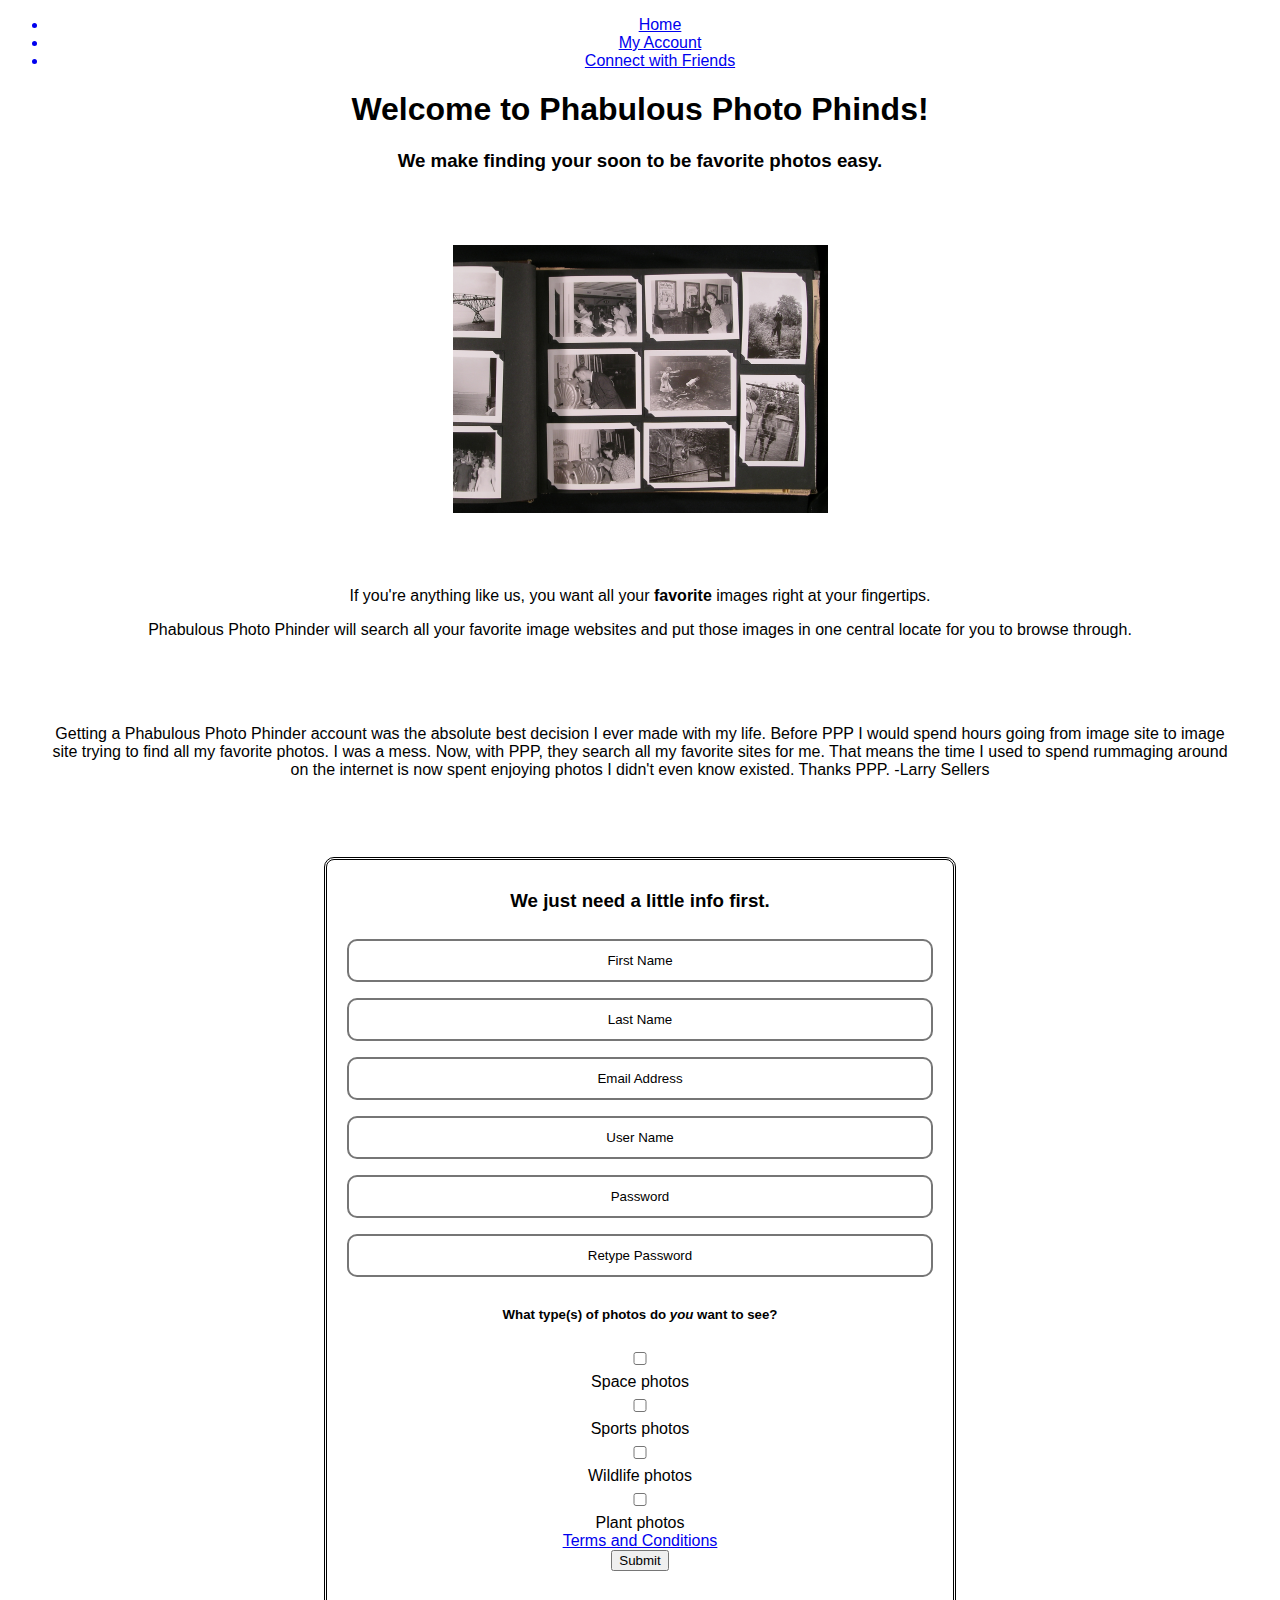
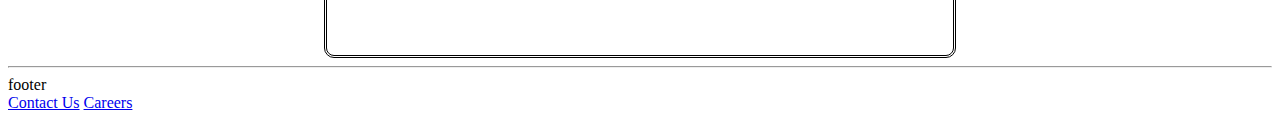
<file: account_creation/account_creation.html>
<!DOCTYPE html>
<html lang="en">
	<head>
		<link rel="stylesheet" type="text/css" href="./creation_css/creation_style.css">
		<meta charset="UTF-8">
		<title>Phabulous Photo Phinder</title>
	</head>
	<body>
	
	
	
		
		<div class="wrap">	
			<ul>
				<a href="#home" id="link"><li>Home</li></a>
				<a href="#account"><li>My Account</li></a>
				<a href="#connect"><li>Connect with Friends</li></a>
			</ul>

			<h1>Welcome to Phabulous Photo Phinds!</h1>
			<h3>We make finding your soon to be favorite photos easy.</h3>
			<br />
			<br />
			<br />
			<div class="image">
				<img src="./images/blank_photo_album.jpg" alt="Photo Album" width="375" height="268"></img>
			</div>
			<br />
			<br />
			<br />
			<p>If you're anything like us, you want all your <strong>favorite</strong> images right at your fingertips.</p>
			<p>Phabulous Photo Phinder will search all your favorite image websites and put those images in one central locate for you to browse through.</p>			
			<br />
			<br />
			<br />
			<blockquote>Getting a Phabulous Photo Phinder account was the absolute
			best decision I ever made with my life. Before PPP I would spend hours
			going from image site to image site trying to find all my favorite photos.
			I was a mess. Now, with PPP, they search all my favorite sites for me. That means the time I used
			to spend rummaging around on the internet is now spent enjoying photos I didn't even know existed.
			Thanks PPP.
			
			-Larry Sellers</blockquote>
			<br />
			<br />
			<br /> 
				<div class="container">
					<div class="rsvp">
						<h3>We just need a little info first.</h3>
						<form action="" method="post">
							<input class="rsvp" type="text" value="First Name" placeholder="First Name">
							<br />
							<input class="rsvp" type="text" value="Last Name" placeholder="Last Name">
							<br />
							<input class="rsvp" type="text" value="Email Address" placeholder="Email Address">
							<br />
							<input class="rsvp" type="text" value="User Name" placeholder="User Name">
							<br />
							<input class="rsvp" type="text" value="Password" placeholder="Password">
							<br />				
							<input class="rsvp" type="text" value="Retype Password" placeholder="Retype Password">
							<br />								
							<h5>What type(s) of photos do <em>you</em> want to see?</h5>
							<input class="rsvp" type="checkbox" value="Photo Type"> Space photos
							<br />
							<input class="rsvp" type="checkbox" value="Photo Type"> Sports photos
							<br />
							<input class="rsvp" type="checkbox" value="Photo Type"> Wildlife photos
							<br />
							<input class="rsvp" type="checkbox" value="Photo Type"> Plant photos
							<div class="form-spacer">

								<a href="Terms and Conditions" class="links">Terms and Conditions</a>

							</div>
							<div>
								<input type="submit" value="Submit">
											<br />
							<br />
							<br />
							<br />
							<br />
							</div>
							
						</form>	
					</div>
				</div>	
		</div>
	
	
	
		<hr>
		<div id="footer">
			footer
			<br />
			<a href="Contact Us" class="links">Contact Us</a>
			<a href="Careers" class="links">Careers</a>
		</div>	
	
	</body>
</html>
</file>
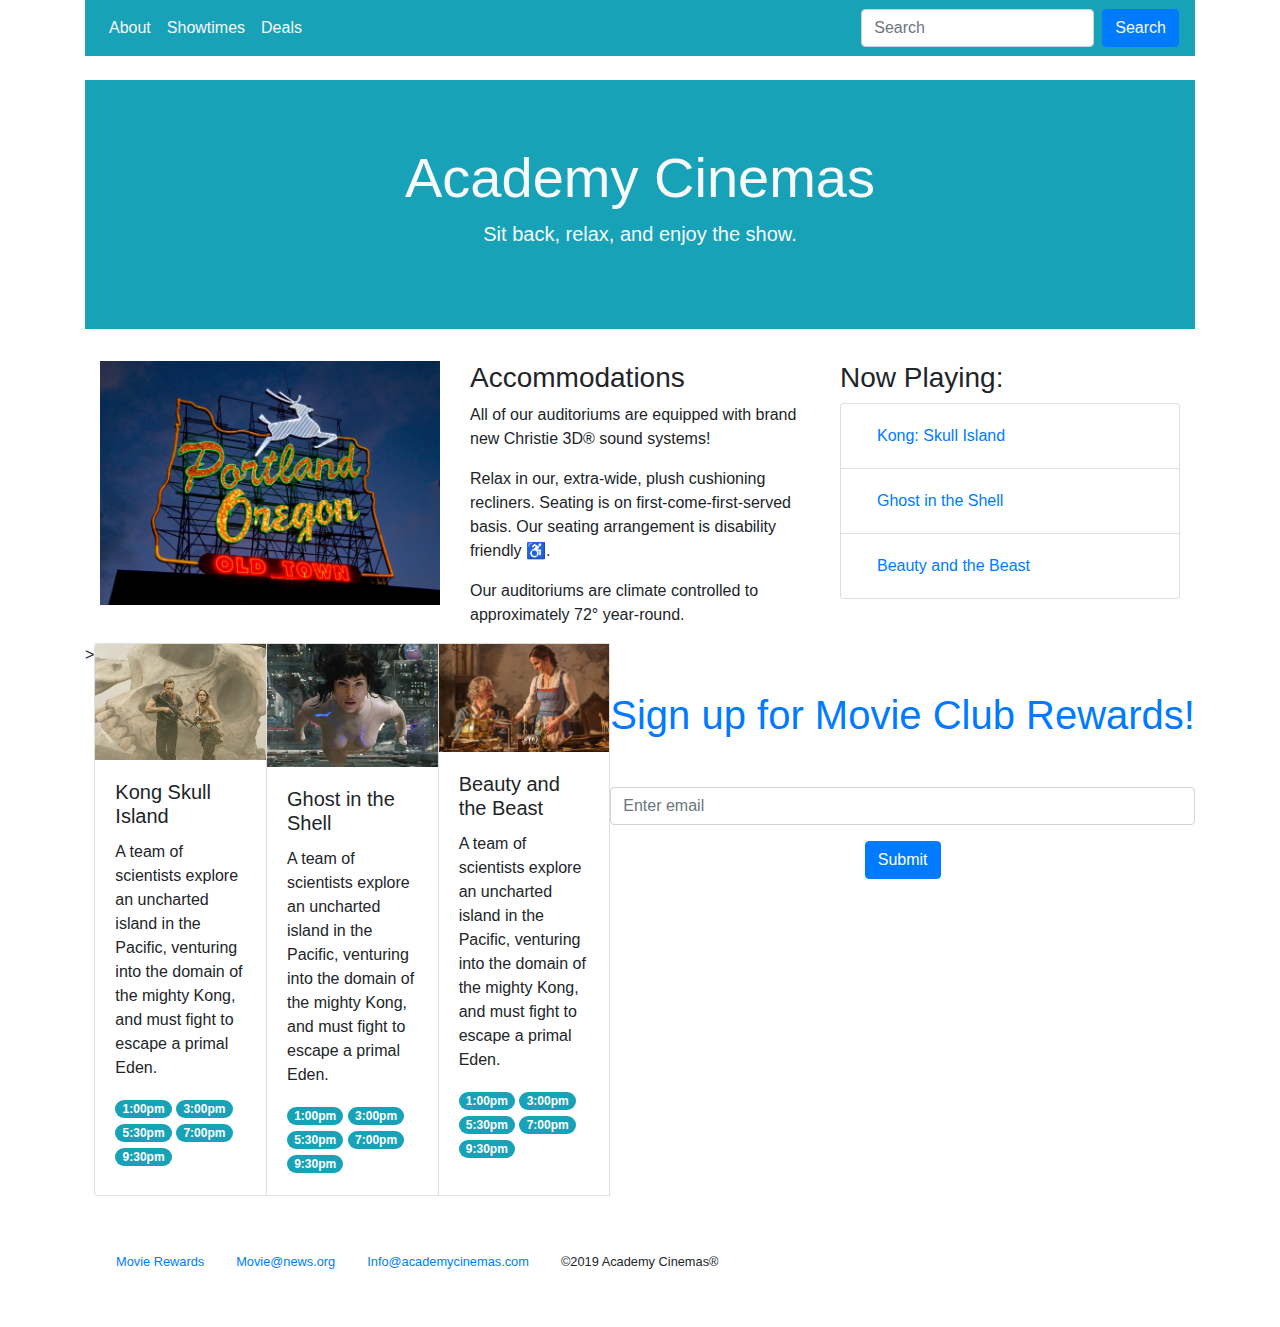
<file: project_folder/academy_cinemas.html>
<!doctype html>
<html lang="en">
  <head>
    <!-- Required meta tags -->
    <meta charset="utf-8">
    <meta name="viewport" content="width=device-width, initial-scale=1, shrink-to-fit=no">

    <!-- Bootstrap CSS -->
    <link rel="stylesheet" href="https://maxcdn.bootstrapcdn.com/bootstrap/4.0.0/css/bootstrap.min.css" integrity="sha384-Gn5384xqQ1aoWXA+058RXPxPg6fy4IWvTNh0E263XmFcJlSAwiGgFAW/dAiS6JXm" crossorigin="anonymous">

    <title>Academy Cinemas</title>
  </head>
  <body>

    <!-- page content -->
    <div class="container">

        <!--navigation-->
        <nav class="navbar navbar-expand-lg navbar-light bg-info">

            <button class="navbar-toggler" type="button" data-toggle="collapse" data-target="#navbarSupportedContent" aria-controls="navbarSupportedContent" aria-expanded="false" aria-label="Toggle navigation">
              <span class="navbar-toggler-icon"></span>
            </button>
      
            <div class="collapse navbar-collapse" id="navbarSupportedContent">
              <ul class="navbar-nav mr-auto">
                <li class="nav-item active">
                  <a class="nav-link text-light" href="#about">About</a>
                </li>
                <li class="nav-item active">
                  <a class="nav-link text-light" href="#">Showtimes</a>
                </li>
                <li class="nav-item active">
                  <a class="nav-link text-light" href="#deals">Deals</a>
                </li>
              </ul>
              <form class="form-inline my-2 my-lg-0">
                <input class="form-control mr-sm-2" type="search" placeholder="Search" aria-label="Search">
                <button class="btn btn-primary my-2 my-sm-0 text-light" type="submit">Search</button>
              </form>
            </div>
          </nav>
        <!-- /natigation -->

        <!-- jumbotron -->
          <div class="jumbotron jumbotron-fluid text-center bg-info mt-4 hidden-md-down">
              <div class="container">
                <h1 class="display-4 text-light">Academy Cinemas</h1>
                <p class="lead text-light">Sit back, relax, and enjoy the show.</p>
              </div>
            </div>
        <!-- /jumbotron -->

        <!--main content -->
            <div class="container">
            <div id="about">
              <div class="row">
                <div class="col-sm">
                  <img class="img-fluid" src="./img/pdx.jpg" alt=""/>
                </div>
                <div class="col-sm">
          
                  <h3>Accommodations</h3>
                  <p>All of our auditoriums are equipped with brand new Christie 3D&reg; sound systems!</p>
                  <p>Relax in our, extra-wide, plush cushioning recliners. Seating is on first-come-first-served basis. Our seating arrangement is disability friendly &#9855;.</p>
                  <p>Our auditoriums are climate controlled to approximately 72&deg; year-round.</p>
  
                </div>
                <div class="col-sm">
                  
                  <h3>Now Playing:</h3>
                  <ul class="list-group">
                      <li class="list-group-item">
                          <a class="nav-link" href="#">Kong: Skull Island</a>
                      </li>
                      <li class="list-group-item">
                          <a class="nav-link" href="#">Ghost in the Shell</a>
                      </li>
                      <li class="list-group-item">
                          <a class="nav-link" href="#">Beauty and the Beast</a>
                      </li>                        
                    </ul>
                  </div>
                </div>
              </div>
              </div>

              <!-- showtimes -->

              <div class="card-group" id="showtimes">>
                <div class="card">  
                  <img class="card-img-top" src="./img/kongskullisland.jpg" alt="kong skull island">
                  <div class="card-body">
                    <h5 class="card-title">Kong Skull Island</h5>
                    <p class="card-text">A team of scientists explore an uncharted island in the Pacific, venturing into the domain of the mighty Kong, and must fight to escape a primal Eden.</p>
                    <span class="badge badge-pill badge-info">1:00pm</span>
                    <span class="badge badge-pill badge-info">3:00pm</span>
                    <span class="badge badge-pill badge-info">5:30pm</span>
                    <span class="badge badge-pill badge-info">7:00pm</span>
                    <span class="badge badge-pill badge-info">9:30pm</span>
                  </div>
                </div>
                <div class="card" style="width: 18rem;">
                    <img class="card-img-top" src="./img/ghostintheshell.jpg" alt="ghost in the Shell">
                    <div class="card-body">
                      <h5 class="card-title">Ghost in the Shell</h5>
                      <p class="card-text">A team of scientists explore an uncharted island in the Pacific, venturing into the domain of the mighty Kong, and must fight to escape a primal Eden.</p>
                      <span class="badge badge-pill badge-info">1:00pm</span>
                      <span class="badge badge-pill badge-info">3:00pm</span>
                      <span class="badge badge-pill badge-info">5:30pm</span>
                      <span class="badge badge-pill badge-info">7:00pm</span>
                      <span class="badge badge-pill badge-info">9:30pm</span>
                    </div>
                  </div>
                  <div class="card" style="width: 100rem;">
                      <img class="card-img-top" src="./img/beautyandthebeast.jpg" alt="beauty and the beast">
                      <div class="card-body">
                        <h5 class="card-title">Beauty and the Beast</h5>
                        <p class="card-text">A team of scientists explore an uncharted island in the Pacific, venturing into the domain of the mighty Kong, and must fight to escape a primal Eden.</p>
                        <span class="badge badge-pill badge-info">1:00pm</span>
                        <span class="badge badge-pill badge-info">3:00pm</span>
                        <span class="badge badge-pill badge-info">5:30pm</span>
                        <span class="badge badge-pill badge-info">7:00pm</span>
                        <span class="badge badge-pill badge-info">9:30pm</span>
                      </div>
                    </div>
  
              <!-- /showtimes -->
              <div id="deals">
              <div class="text-center">
                    <form>
                      <h1 class="text-primary my-5 ">Sign up for Movie Club Rewards!</h1>
                      <div class="form-group">
                          <input type="email" class="form-control" id="exampleInputEmail" aria-describedby="emailHelp" placeholder="Enter email">
                      </div>
                      <button type="submit" class="btn btn-primary">Submit</button>
                    </form>
              </div>
              </div>
              <div class="container my-5">
                    <ul class="nav nav-inline">
                        <li class="nav-item">
                            <small><a class="nav-link active" href="#">Movie Rewards</a></small>
                        </li>
                        <li class="nav-item">
                            <small><a class="nav-link" href="#">Movie@news.org</a></small>
                        </li>
                        <li class="nav-item">
                            <small><a class="nav-link" href="#">Info@academycinemas.com</a></small>
                        </li>
                        <li class="nav-item">
                            <small class="nav-link">&copy;2019 Academy Cinemas&reg;</small>
                        </li>
                    
                    </ul>
              </div>



              

    </div>
    <!-- Optional JavaScript -->
    <!-- jQuery first, then Popper.js, then Bootstrap JS -->
    <script src="https://code.jquery.com/jquery-3.2.1.slim.min.js" integrity="sha384-KJ3o2DKtIkvYIK3UENzmM7KCkRr/rE9/Qpg6aAZGJwFDMVNA/GpGFF93hXpG5KkN" crossorigin="anonymous"></script>
    <script src="https://cdnjs.cloudflare.com/ajax/libs/popper.js/1.12.9/umd/popper.min.js" integrity="sha384-ApNbgh9B+Y1QKtv3Rn7W3mgPxhU9K/ScQsAP7hUibX39j7fakFPskvXusvfa0b4Q" crossorigin="anonymous"></script>
    <script src="https://maxcdn.bootstrapcdn.com/bootstrap/4.0.0/js/bootstrap.min.js" integrity="sha384-JZR6Spejh4U02d8jOt6vLEHfe/JQGiRRSQQxSfFWpi1MquVdAyjUar5+76PVCmYl" crossorigin="anonymous"></script>
  </body>
</html>
</file>
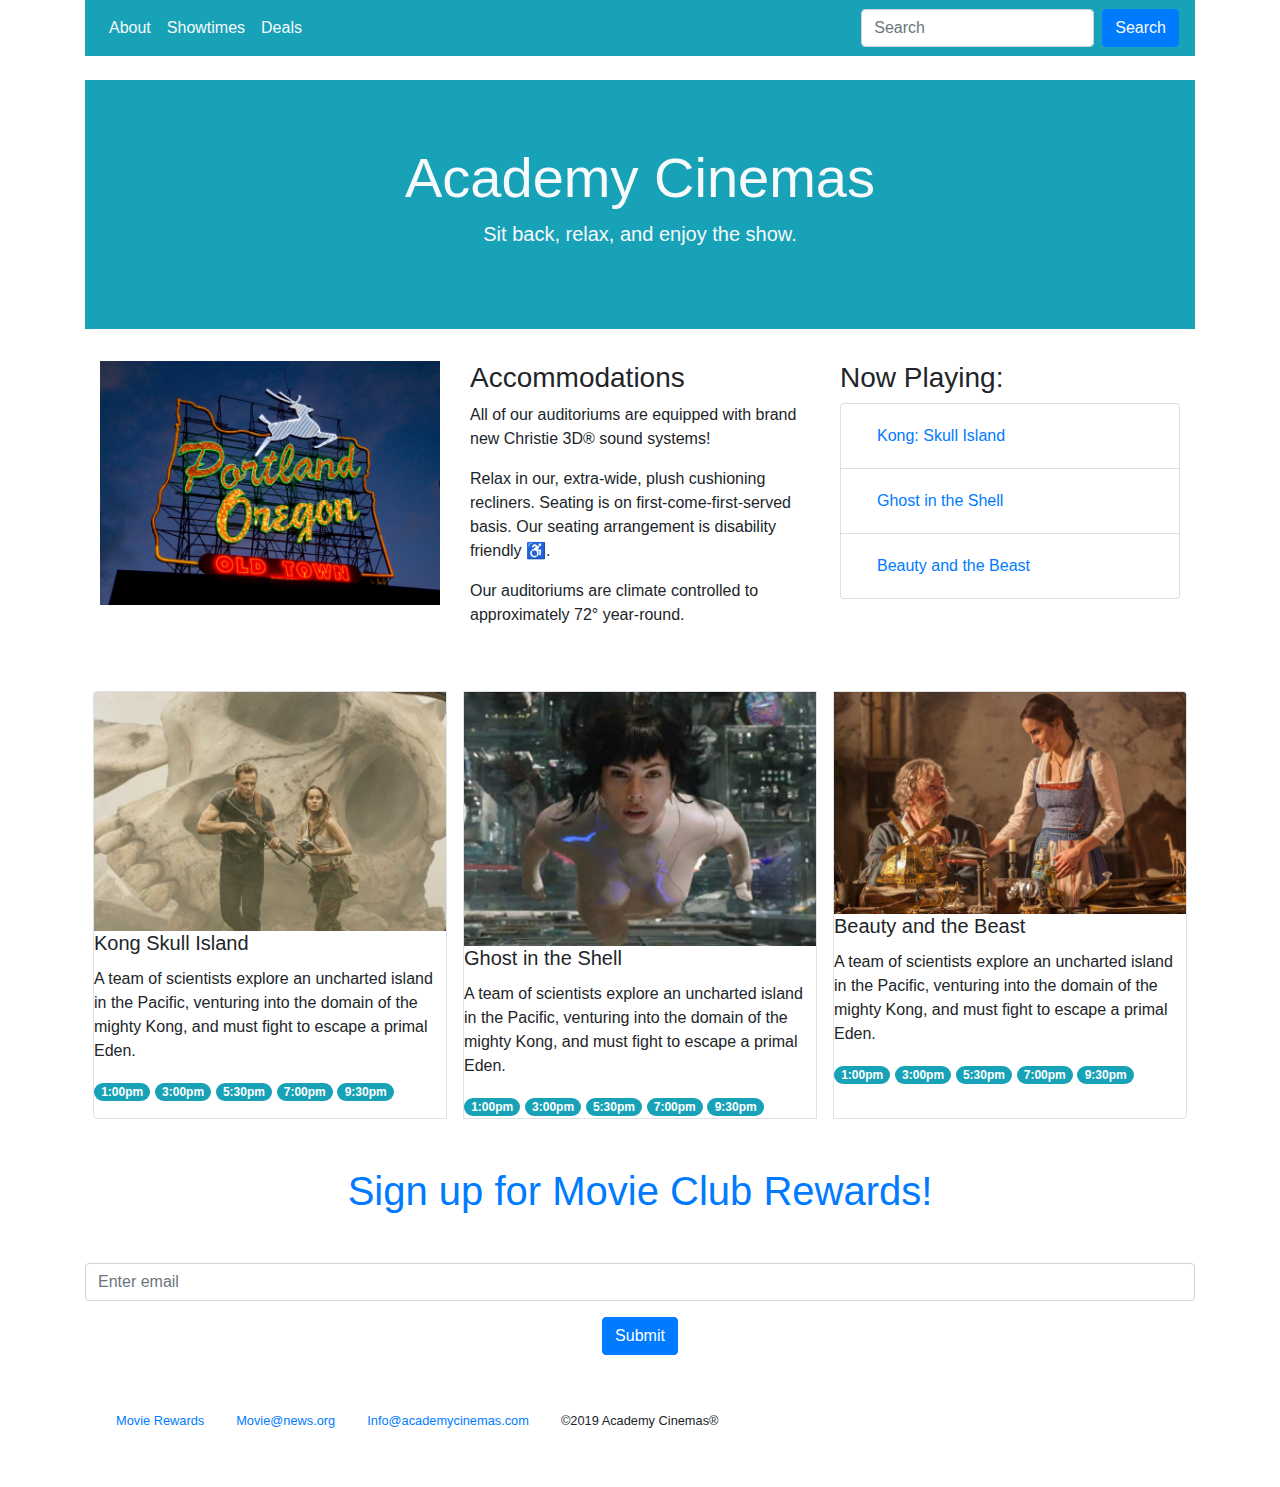
<file: project_folder/academy_cinemas_2.html>
<!doctype html>
<html lang="en">
  <head>
    <!-- Required meta tags -->
    <meta charset="utf-8">
    <meta name="viewport" content="width=device-width, initial-scale=1, shrink-to-fit=no">

    <!-- Bootstrap CSS -->
    <link rel="stylesheet" href="https://maxcdn.bootstrapcdn.com/bootstrap/4.0.0/css/bootstrap.min.css" integrity="sha384-Gn5384xqQ1aoWXA+058RXPxPg6fy4IWvTNh0E263XmFcJlSAwiGgFAW/dAiS6JXm" crossorigin="anonymous">

    <title>Academy Cinemas</title>
  </head>
  <body>

    <!-- page content -->
    <div class="container">

        <!--navigation-->
        <nav class="navbar navbar-expand-lg navbar-light bg-info">

            <button class="navbar-toggler" type="button" data-toggle="collapse" data-target="#navbarSupportedContent" aria-controls="navbarSupportedContent" aria-expanded="false" aria-label="Toggle navigation">
              <span class="navbar-toggler-icon"></span>
            </button>
      
            <div class="collapse navbar-collapse" id="navbarSupportedContent">
              <ul class="navbar-nav mr-auto">
                <li class="nav-item active">
                  <a class="nav-link text-light" href="#about">About</a>
                </li>
                <li class="nav-item active">
                  <a class="nav-link text-light" href="#showtimes">Showtimes</a>
                </li>
                <li class="nav-item active">
                  <a class="nav-link text-light" href="#deals">Deals</a>
                </li>
              </ul>
              <form class="form-inline my-2 my-lg-0">
                <input class="form-control mr-sm-2" type="search" placeholder="Search" aria-label="Search">
                <button class="btn btn-primary my-2 my-sm-0 text-light" type="submit">Search</button>
              </form>
            </div>
          </nav>
        <!-- /natigation -->

        <!-- jumbotron -->
          <div class="jumbotron jumbotron-fluid text-center bg-info mt-4 hidden-md-down">
              <div class="container">
                <h1 class="display-4 text-light">Academy Cinemas</h1>
                <p class="lead text-light">Sit back, relax, and enjoy the show.</p>
              </div>
            </div>
        <!-- /jumbotron -->

        <!--main content -->
            <div class="container">
            <div id="about">
              <div class="row">
                <div class="col-sm">
                  <img class="img-fluid" src="./img/pdx.jpg" alt=""/>
                </div>
                <div class="col-sm">
          
                  <h3>Accommodations</h3>
                  <p>All of our auditoriums are equipped with brand new Christie 3D&reg; sound systems!</p>
                  <p>Relax in our, extra-wide, plush cushioning recliners. Seating is on first-come-first-served basis. Our seating arrangement is disability friendly &#9855;.</p>
                  <p>Our auditoriums are climate controlled to approximately 72&deg; year-round.</p>
  
                </div>
                <div class="col-sm">
                  
                  <h3>Now Playing:</h3>
                  <ul class="list-group">
                      <li class="list-group-item">
                          <a class="nav-link" href="#">Kong: Skull Island</a>
                      </li>
                      <li class="list-group-item">
                          <a class="nav-link" href="#">Ghost in the Shell</a>
                      </li>
                      <li class="list-group-item">
                          <a class="nav-link" href="#">Beauty and the Beast</a>
                      </li>                        
                    </ul>
                  </div>
                </div>
              </div>
              </div>

              <!-- /main content-->

              <!-- showtimes -->

              <div class="card-group my-5" id="showtimes">
                <div class="card mx-2 border">  
                  <img class="card-img-top" src="./img/kongskullisland.jpg" alt="kong skull island">
                  <div class="card-block">
                    <h5 class="card-title">Kong Skull Island</h5>
                    <p class="card-text">A team of scientists explore an uncharted island in the Pacific, venturing into the domain of the mighty Kong, and must fight to escape a primal Eden.</p>
                    <span class="badge badge-pill badge-info">1:00pm</span>
                    <span class="badge badge-pill badge-info">3:00pm</span>
                    <span class="badge badge-pill badge-info">5:30pm</span>
                    <span class="badge badge-pill badge-info">7:00pm</span>
                    <span class="badge badge-pill badge-info">9:30pm</span>
                  </div>
                </div>
                <div class="card mx-2 border">
                    <img class="card-img-top" src="./img/ghostintheshell.jpg" alt="ghost in the Shell">
                    <div class="card-block">
                        <h5 class="card-title">Ghost in the Shell</h5>
                        <p class="card-text">A team of scientists explore an uncharted island in the Pacific, venturing into the domain of the mighty Kong, and must fight to escape a primal Eden.</p>
                        <span class="badge badge-pill badge-info">1:00pm</span>
                        <span class="badge badge-pill badge-info">3:00pm</span>
                        <span class="badge badge-pill badge-info">5:30pm</span>
                        <span class="badge badge-pill badge-info">7:00pm</span>
                        <span class="badge badge-pill badge-info">9:30pm</span>
                    </div>
                </div>
                    <div class="card mx-2 border">
                        <img class="card-img-top" src="./img/beautyandthebeast.jpg" alt="beauty and the beast">
                        <div class="card-block">
                        <h5 class="card-title">Beauty and the Beast</h5>
                        <p class="card-text">A team of scientists explore an uncharted island in the Pacific, venturing into the domain of the mighty Kong, and must fight to escape a primal Eden.</p>
                        <span class="badge badge-pill badge-info">1:00pm</span>
                        <span class="badge badge-pill badge-info">3:00pm</span>
                        <span class="badge badge-pill badge-info">5:30pm</span>
                        <span class="badge badge-pill badge-info">7:00pm</span>
                        <span class="badge badge-pill badge-info">9:30pm</span>
                        </div>
                    </div>
            </div>
              <!-- /showtimes -->
              <div id="deals">
              <div class="text-center">
                    <form>
                      <h1 class="text-primary my-5 ">Sign up for Movie Club Rewards!</h1>
                      <div class="form-group">
                          <input type="email" class="form-control" id="exampleInputEmail" aria-describedby="emailHelp" placeholder="Enter email">
                      </div>
                      <button type="submit" class="btn btn-primary">Submit</button>
                    </form>
              </div>
              </div>
              <div class="container my-5">
                    <ul class="nav nav-inline">
                        <li class="nav-item">
                            <small><a class="nav-link active" href="#">Movie Rewards</a></small>
                        </li>
                        <li class="nav-item">
                            <small><a class="nav-link" href="#">Movie@news.org</a></small>
                        </li>
                        <li class="nav-item">
                            <small><a class="nav-link" href="#">Info@academycinemas.com</a></small>
                        </li>
                        <li class="nav-item">
                            <small class="nav-link">&copy;2019 Academy Cinemas&reg;</small>
                        </li>
                    </ul>
              </div>
    </div>
    <!-- Optional JavaScript -->
    <!-- jQuery first, then Popper.js, then Bootstrap JS -->
    <script src="https://code.jquery.com/jquery-3.2.1.slim.min.js" integrity="sha384-KJ3o2DKtIkvYIK3UENzmM7KCkRr/rE9/Qpg6aAZGJwFDMVNA/GpGFF93hXpG5KkN" crossorigin="anonymous"></script>
    <script src="https://cdnjs.cloudflare.com/ajax/libs/popper.js/1.12.9/umd/popper.min.js" integrity="sha384-ApNbgh9B+Y1QKtv3Rn7W3mgPxhU9K/ScQsAP7hUibX39j7fakFPskvXusvfa0b4Q" crossorigin="anonymous"></script>
    <script src="https://maxcdn.bootstrapcdn.com/bootstrap/4.0.0/js/bootstrap.min.js" integrity="sha384-JZR6Spejh4U02d8jOt6vLEHfe/JQGiRRSQQxSfFWpi1MquVdAyjUar5+76PVCmYl" crossorigin="anonymous"></script>
  </body>
</html>
</file>
<file: account_creation/creation_css/creation_style.css>
.container{
	text-align: center;
	width: 50%;
	padding-right: 15px;
    padding-left: 15px;
    margin-right: auto;
    margin-left: auto;
}

.header {
	text-align: center;
	margin-right: auto;
    margin-left: auto;	
}

.rsvp {
	margin-right: 15px;
	text-align: center;
	padding: 12px 20px;
	width: 100%;
	margin: 8px 0;
	box-sizing: border-box;
	border-style: double;
	border-radius: 10px;
}

.wrap {
	font-family: "Helvetica Neue", Helvetica, Arial, sans-serif;
	font-size: 16px;
	text-align: center;
	margin-right: auto;
	margin-left: auto;
}
</file>
